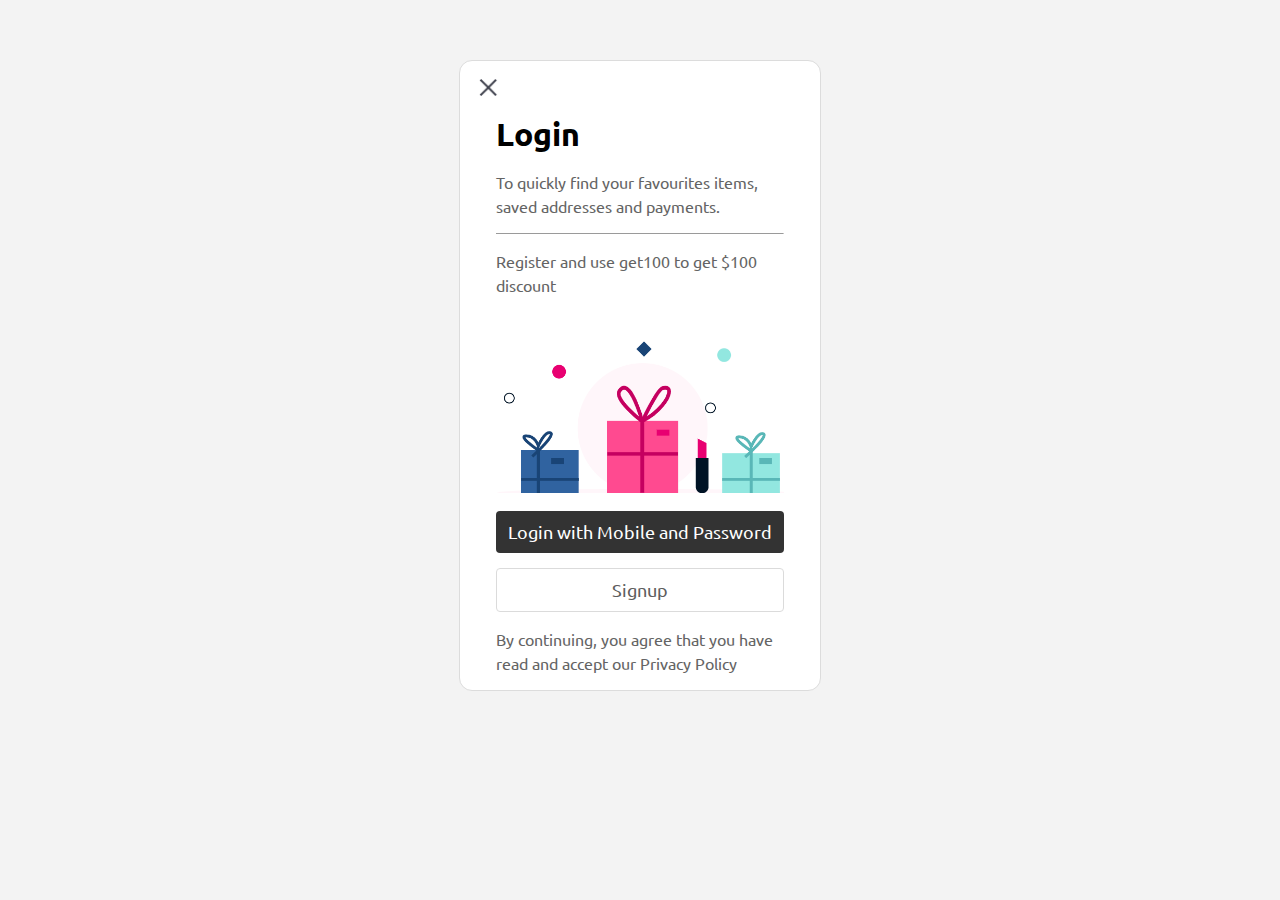
<file: Frontend/login.html>
<!DOCTYPE html>
<html lang="en">

<head>
    <meta charset="UTF-8">
    <meta http-equiv="X-UA-Compatible" content="IE=edge">
    <meta name="viewport" content="width=device-width, initial-scale=1.0">
    <title>Document</title>
    <link rel="stylesheet" href="css/login.css">
    <link rel="preconnect" href="https://fonts.googleapis.com">
<link rel="preconnect" href="https://fonts.gstatic.com" crossorigin>
<link href="https://fonts.googleapis.com/css2?family=Ubuntu&display=swap" rel="stylesheet">

</head>

<body>
    <div id="main">
        <div id="backToHome">
            <img src="img/Screenshot (27).png" alt="">
        </div>
        <div>
            <h1>Login</h1>
            <p>To quickly find your favourites items, saved addresses and payments.</p>
            <hr>
            <p>Register and use get100 to get $100 discount</p>
            <img src="img/Screenshot (28).png" alt="">
            <button id="goToLoginPage">Login with Mobile and Password</button>
            <button id="goToSignup">Signup</button>
            <p>By continuing, you agree that you have read and accept our <a>Privacy Policy</a></p>
        </div>
    </div>
    <div id="login">
        <div id="backToSign">
            <img src="img/Screenshot (27).png" alt="">
            <h3>Login & GrabDeals</h3>
        </div>
        <div>
            <hr>
            <h3>Welcome To DealsNow!!</h3>
            <input type="text" placeholder="Enter Phone Number" id="loginId">
            <input type="text" placeholder="Enter Password" id="loginPass">
            <input type="button" id="submitLogin"value="PROCEED">
        </div>
    </div>
</body>
<script src="js/login.js"></script>
</html>
</file>
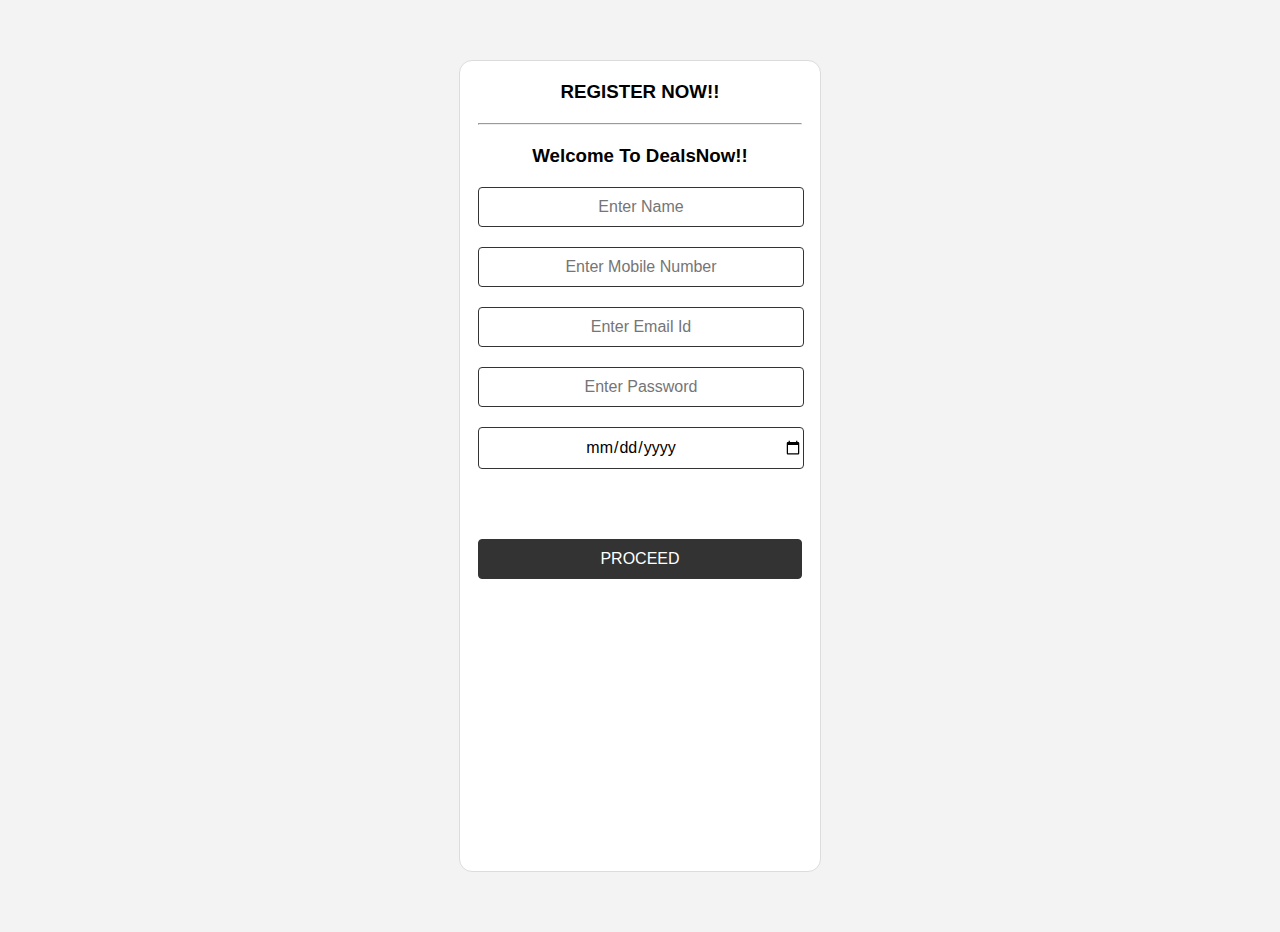
<file: Frontend/signup.html>
<!DOCTYPE html>
<html lang="en">
<head>
    <meta charset="UTF-8">
    <meta http-equiv="X-UA-Compatible" content="IE=edge">
    <meta name="viewport" content="width=device-width, initial-scale=1.0">
    <title>Document</title>
    <link rel="stylesheet" href="css/signup.css">
</head>
<body>
    <div id="detailsEnter">
        <div>
            <h3>REGISTER NOW!!</h3>
        </div>
        <div>
            <hr>
            <h3>Welcome To DealsNow!!</h3>
            <input type="text" placeholder="Enter Name" id="name" required>
            <input type="text" placeholder="Enter Mobile Number" id="mobile" required>
            <input type="text" placeholder="Enter Email Id" id="email" required>
            <input type="text" placeholder="Enter Password" id="password" required>
            <input type="date" name="dob" id="dob" required>
            <input type="submit" id="submit" onclick="signup()" value="PROCEED">
        </div>
    </div>
</body>
<script src="js/signup.js"></script>
</html>
</file>
<file: Frontend/css/login.css>
*{
    padding: 0;
    margin: 0;
    font-family: 'Ubuntu', sans-serif;
}
body{
    background-color: #F3F3F3;
}
#main{
    max-width: 360px;
    margin: 60px auto;
    border-radius: 13px;
    border: 1px solid rgb(220, 220, 220);
    background-color: white;
}
#main>#backToHome>img{
    width: 20px;
    margin: 18px 0px 0px 18px;
    cursor: pointer;
}
#main>:nth-child(2){
    width: 80%;
    margin: 15px auto;
}
#main>:nth-child(2)>h1{
    margin-bottom: 15px;
}
#main>:nth-child(2)>p{
    margin-bottom: 15px;
    line-height: 24px;
    color: rgb(100, 100, 100);
}
#main>:nth-child(2)>hr{
    border-bottom: none;
    background-color: rgb(193, 193, 193);
    margin-bottom: 15px;

}
#main>:nth-child(2)>img{
    width: 100%;
    margin-bottom: 15px;
}
#main>:nth-child(2)>button{
    width: 100%;
    margin-bottom: 15px;
    font-size: 18px;
    padding: 10px 4px;
    border-radius: 4px;
}
#main>:nth-child(2)>:nth-child(6){
    background-color: #333;
    color: white;
    border: none;
    cursor: pointer;
}
#main>:nth-child(2)>:nth-child(7){
    background-color: white;
    border: 1px solid #dbdbdb;
    color: rgb(93, 93, 93);
    cursor: pointer;
}


/* login start  */

#login{
    display: none;
    max-width: 360px;
    margin: 60px auto;
    border-radius: 13px;
    border: 1px solid rgb(220, 220, 220);
    background-color: white;
    min-height: 90vh;
}
#login>:nth-child(1){
    display: flex;
    justify-content: space-between;
    align-items: center;
    margin: 20px 10px 0px 10px;
}
#login>:nth-child(1)>img{
    width: 20px;
}
#login>:nth-child(1)>h3{
    margin: 20px;
    margin-right: 100px;
}
#login>:nth-child(2){
    margin: 0px 25px;
}
#login>:nth-child(2)>h3{
    text-align: center;
    margin: 15px 0px;
}
#login>:nth-child(2)>input{
    width: 100%;
    padding: 10px 0px;
    font-size: 16px;
    text-align: center;
    margin-bottom: 20px;
    border-radius: 4px;
    border: 1px solid #333;
}
#login>:nth-child(2)>:nth-child(5){
    background-color: #333;
    color: white;
    margin-top: 50px;
}
</file>
<file: Frontend/css/signup.css>
*{
    padding: 0;
    margin: 0;
    font-family: 'Ubuntu', sans-serif;
}
body{
    background-color: #F3F3F3;
}
#detailsEnter{
    max-width: 360px;
    margin: 60px auto;
    border-radius: 13px;
    border: 1px solid rgb(220, 220, 220);
    background-color: white;
    min-height: 90vh;
}
#detailsEnter>:nth-child(1){
    margin: 20px 10px;
}
#detailsEnter>:nth-child(1)>h3{
    text-align: center;
}
#detailsEnter>:nth-child(2){
    width: 90%;
    margin:auto;
}
#detailsEnter>:nth-child(2)>h3{
    text-align: center;
    margin-top: 20px;
}
#detailsEnter>:nth-child(2)>input{
    width: 100%;
    width: 100%;
    padding: 10px 0px;
    font-size: 16px;
    text-align: center;
    margin-top: 20px;
    border-radius: 4px;
    border: 1px solid #333;
}
/* #333 */
#detailsEnter>:nth-child(2)>:nth-child(8){
    background-color: #333;
    color: white;
    margin-top: 70px;
}
</file>
